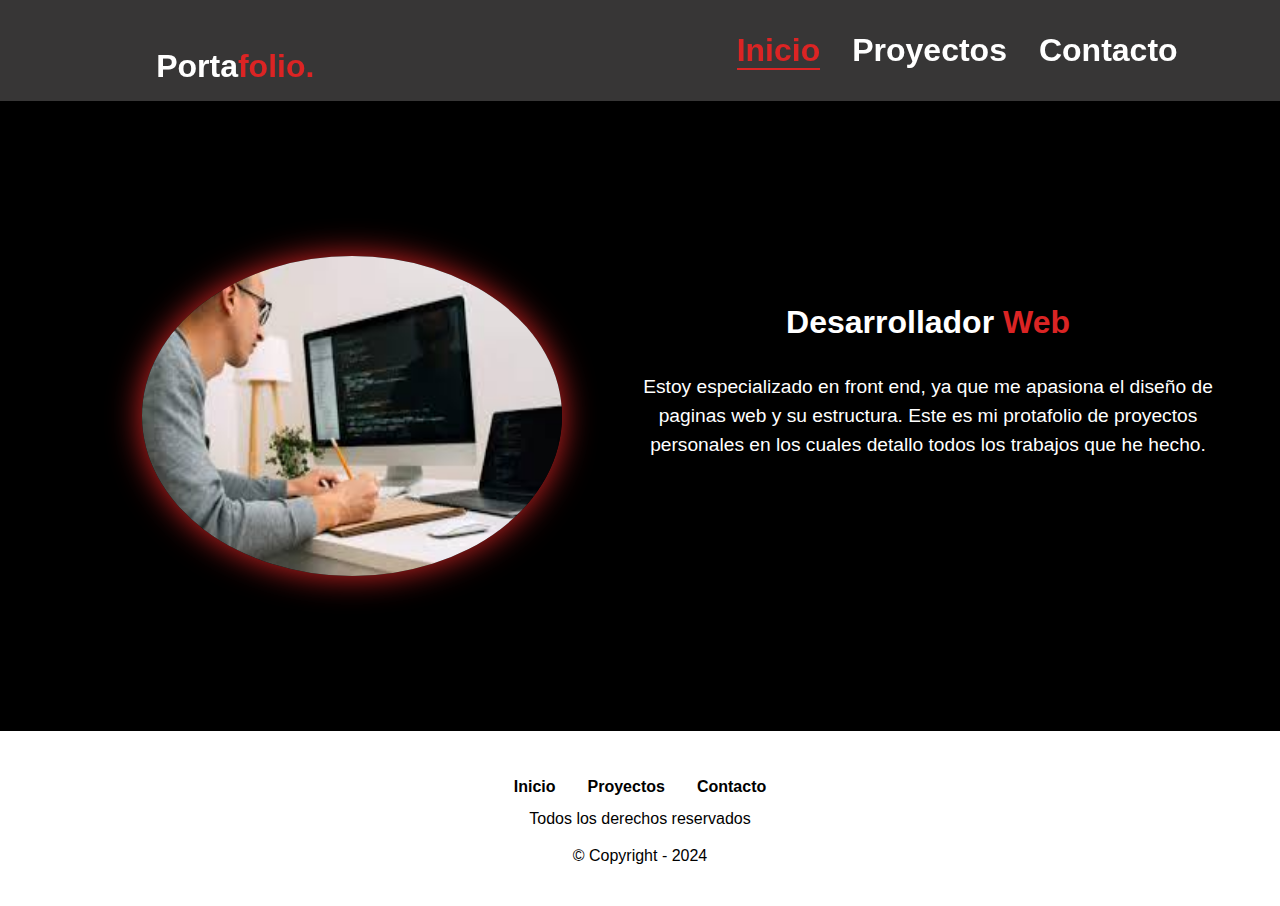
<file: index.html>
<!DOCTYPE html>
<html lang="es">

<head>
    <meta charset="UTF-8">
    <meta name="viewport" content="width=device-width, initial-scale=1.0">
    <link rel="stylesheet" href="styles.css">
    <script type="text/javascript" src="script.js"></script>
    <link href='https://unpkg.com/boxicons@2.1.4/css/boxicons.min.css' rel='stylesheet'>
    <title>Inicio</title>
</head>

<body>
    <header>
        <h1>Porta<span>folio.</span></h1>
        <nav >
            <ul class="menu">
                <li>
                    <a  class="activo" href="index.html">Inicio
  </a>
                </li>
                <li>
                    <a href="proyectos.html">Proyectos</a>
                </li>
                <li>
                    <a href="formulario.html">Contacto
                    </a>
                </li>
            </ul>
        </nav>
    </header>

    <main>
        <section class="home">

       

        <article class="article-home">
            <div class="img-home">
                <img src="./asssets/programador.jpg" alt="programador">
            </div>
            <div class="content">
            <h1>Desarrollador <span>Web</span></h1>
            <p>Estoy especializado en front end, ya que me apasiona el diseño de paginas web y su estructura. 
                Este es mi protafolio de proyectos personales en los cuales detallo todos los trabajos que he hecho.
            </p>
        </div>

        </article>
 </section>

    </main>


    <footer>
      
        <nav>
        <ul>
            <li>
                <a  href="index.html">Inicio
</a>
            </li>
            <li>
                <a href="proyectos.html">Proyectos</a>
            </li>
            <li>
                <a href="formulario.html">Contacto
                </a>
            </li>
        </ul>
        </nav>
        <p>Todos los derechos reservados  </p>
        <p>© Copyright - 2024</p>
    </footer>
</body>

</html>
</file>
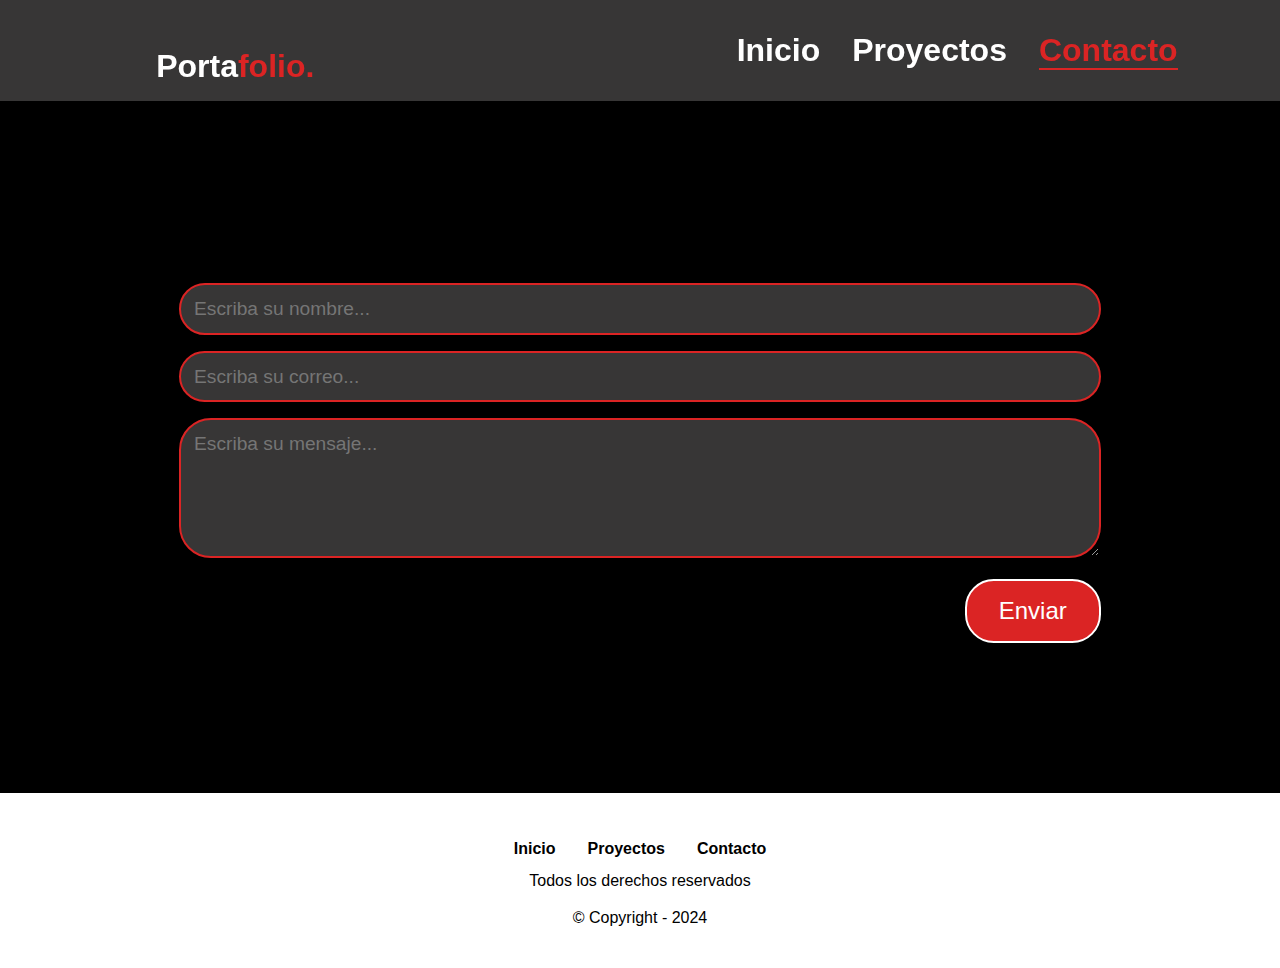
<file: formulario.html>
<!DOCTYPE html>
<html lang="es">

<head>
    <meta charset="UTF-8">
    <meta name="viewport" content="width=device-width, initial-scale=1.0">
    <link rel="stylesheet" href="styles.css">
    <script type="text/javascript" src="script.js"></script>
    <title>Inicio</title>
</head>

<body>
    <header>
        <h1>Porta<span>folio.</span></h1>
        <nav>
            <ul class="menu">
                <li>
                    <a   href="index.html">Inicio
  </a>
                </li>
                <li>
                    <a  href="proyectos.html">Proyectos</a>
                </li>
                <li>
                    <a class="activo" href="#">Contacto
                    </a>
                </li>
            </ul>
        </nav>
    </header>

    <main>
        <section class="contacto"> 
            <article id="form-contacto">
            <form>
                <label for="nombre">
                    <input type="text" id="nombre" name="nombre" placeholder="Escriba su nombre...">
                </label>
                <label for="correo">
                    <input type="email" id="correo" name="correo" placeholder="Escriba su correo...">
                </label>
                <textarea name="mensaje" id="mensaje" rows="5" cols="20" placeholder="Escriba su mensaje..."></textarea>
            </form>
        <div class="btn-cont">
            <button  onclick="enviar()">Enviar</button>
</div>
<p id="btn"></p>
</article>
        </section>

       



    </main>

    <footer>
      
        <nav>
        <ul>
            <li>
                <a  href="index.html">Inicio
</a>
            </li>
            <li>
                <a href="proyectos.html">Proyectos</a>
            </li>
            <li>
                <a href="formulario.html">Contacto
                </a>
            </li>
        </ul>
        </nav>
        <p>Todos los derechos reservados </p>
        <p>© Copyright - 2024</p>
    </footer>
</body>

</html>
</file>
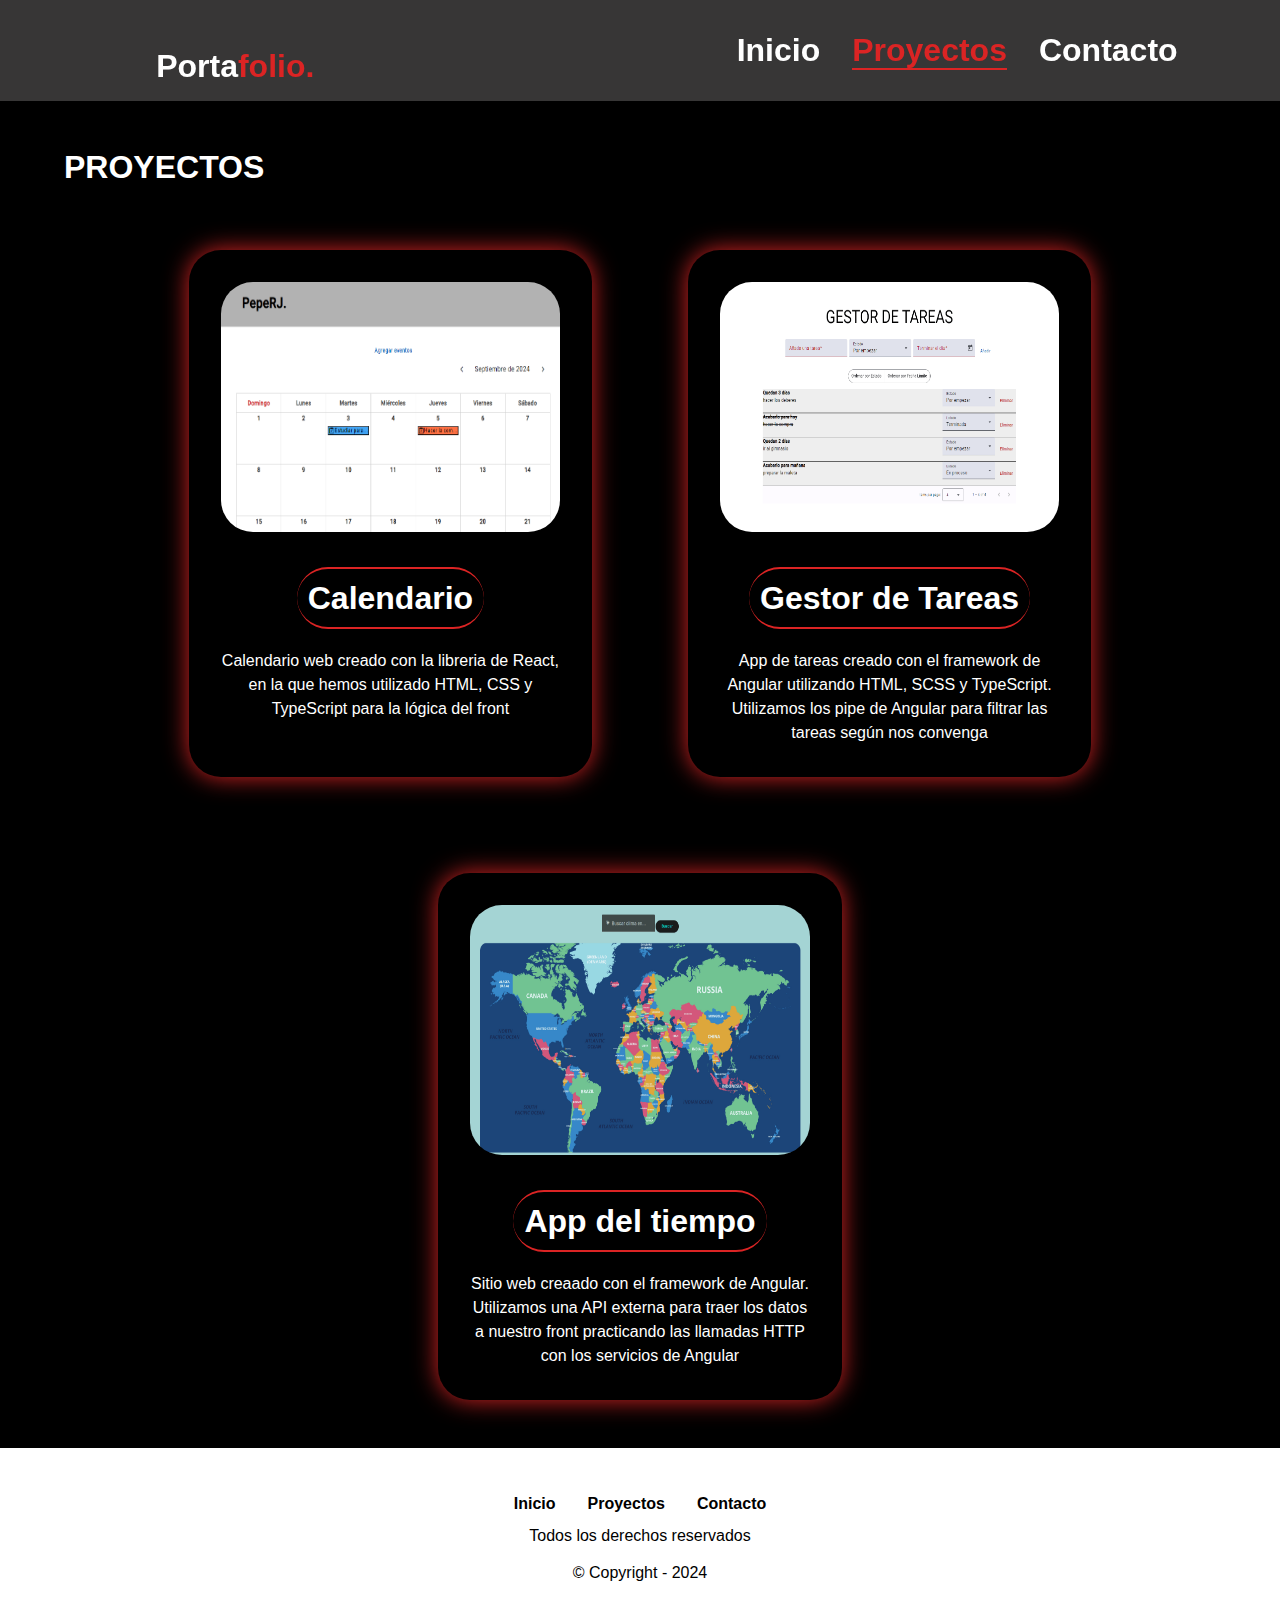
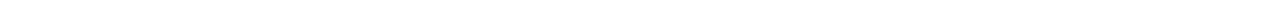
<file: proyectos.html>
<!DOCTYPE html>
<html lang="es">
<head>
    <meta charset="UTF-8">
    <meta name="viewport" content="width=device-width, initial-scale=1.0">
    <link rel="stylesheet" href="styles.css">
    <script type="text/javascript" src="script.js"></script>
    <title>Inicio</title>
</head>
<body>
    <header>
        <h1>Porta<span>folio.</span></h1>
        <nav>
            <ul class="menu">
                <li>
                    <a   href="index.html">Inicio
  </a>
                </li>
                <li>
                    <a class="activo" href="#">Proyectos</a>
                </li>
                <li>
                    <a href="formulario.html">Contacto
                    </a>
                </li>
            </ul>
        </nav>
    </header>

    <main>
        <h1>PROYECTOS</h1>
        <section class="proyectos">

            <article class="article-proyect">
                <div class="img">
                <img src="./asssets/app-calendario.png" alt="Calendario">
                </div>
                <h2><span>Calendario</span></h2>
                <p>Calendario web creado con la libreria de React, en la que hemos utilizado HTML, CSS y  TypeScript para la lógica del front</p>
            </article>

            <article class="article-proyect">
                <div class="img">
                    <img src="./asssets/app-tareas.png" alt="Tareas">
                </div>
                <h2><span>Gestor de Tareas</span></h2>
                <p>App de tareas creado con el framework de Angular utilizando HTML, SCSS y TypeScript. Utilizamos los pipe de Angular para filtrar las tareas según nos convenga</p>
            </article>

           <article class="article-proyect">
                <div class="img">
                <img src="./asssets/app-tiempo.png" alt="App del tiempo">
                </div>
                <h2><span>App del tiempo</span></h2>
                <p>Sitio web creaado con el framework de Angular. Utilizamos una API externa para traer  los datos a nuestro front practicando las llamadas HTTP con los servicios de Angular</p>
            </article>

        </section>

    


    </main>
    <footer>
      
        <nav>
        <ul>
            <li>
                <a  href="index.html">Inicio
</a>
            </li>
            <li>
                <a href="proyectos.html">Proyectos</a>
            </li>
            <li>
                <a href="formulario.html">Contacto
                </a>
            </li>
        </ul>
        </nav>
        <p>Todos los derechos reservados </p>
        <p>© Copyright - 2024</p>
    </footer>
</body>
</html>
</file>
<file: styles.css>
*{
    margin:0;
    padding:0;
    box-sizing: border-box;
    text-decoration: none;
    list-style-type: none;
    font-family:'Gill Sans', 'Gill Sans MT', Calibri, 'Trebuchet MS', sans-serif; 
color: white;
}


body{
    background-color: black;
}
@media(max-width){
    section{
    padding: 2rem 2%;
    }}

header{
    display: flex;
    justify-content: space-between;
    padding: 0rem 8%;
    align-items: center;
    backdrop-filter: blur(10px);
    background-color: rgba(90, 89, 89, 0.61);
 width: 100%;
}
@media(max-width:860px){
   ul li a{
   font-size: 1.3rem;  
    }}
@media(max-width:600px){
    .menu{
  flex-direction: column;   
  padding: 2rem 0;   
    }
    
}
span{
    color:rgb(219, 36, 36);
}
h1{
    font-size: 3rem;
    color: white;
}
ul{
    display: flex;
    gap: 2rem;
    font-size: 2rem;
}
a{
    color: white;
    font-weight: 550;
}
a:hover{
    color: rgb(219, 36, 36);
    border-bottom: 2px solid rgb(219, 36, 36);
}
.activo{
    color: rgb(219, 36, 36);
    border-bottom: 2px solid rgb(219, 36, 36);
}

section{
    padding: 3rem 5%;

}
.proyectos{
    display: flex;
    flex-wrap: wrap;
    gap: 6rem;
    justify-content: center;
}
@media(max-width: 1190px){
    .proyectos{
        display: flex;
        flex-direction: column;
        justify-content: center;
        align-items: center;
    }
}
.img{
    height: 250px;
    display: flex;
    justify-content: center;
    margin-bottom: 2rem;
   
    
    
}

img{
    height: 250px;
    border-radius: 2rem;
    width: 100%;
    
  
}
.article-proyect{
    width: 35%;
    
    padding: 2rem;
    border-radius: 2rem;
    box-shadow: 0 0 1.5rem rgb(219, 36, 36);
}
h1{
    padding: 3rem 5%;
    color: white;
    font-weight: 800;
}
article p{
    line-height: 1.5;
    margin-top: 1rem;
    text-align: center;
}
article h2{
    padding: 1rem;
    font-weight: 700;
    font-size: 2rem;
    margin-top: -1rem;
    margin-top: 1rem;
   display: block;
   text-align: center;
   
}
article h2 span{
    color: white;
    background-color:  black;
    border-radius: 2rem;

    padding: 0.7rem;
    border-top: 2px solid  rgb(219, 36, 36);;
    border-bottom:  2px solid rgb(219, 36, 36);

}
section.contacto{
    display: flex;
    height: 100vh;
   margin-top: -5rem;
   margin-bottom: -8rem;
}
.contacto{
    display: flex;
    justify-content: center;
    align-items: center;
    
    


}
#form-contacto{
    width: 80%;
}
form{
    display: flex;
    flex-direction: column;
    gap: 1rem;
    justify-content: center;
    
  
}
article 
input{
    border-radius: 2rem;
    padding: 0.8rem;
    background-color:  rgba(90, 89, 89, 0.61);
    border: 2px solid rgb(219, 36, 36);
    width: 100%;
    font-size: 1.2rem;
}
textarea{
    border-radius: 2rem;
    padding: 0.8rem;
    width: 100%;
    background-color:  rgba(90, 89, 89, 0.61);
    border: 2px solid rgb(219, 36, 36);
    font-size: 1.2rem;
}
button{
    color: white;
    background-color:  rgb(219, 36, 36);;
    padding: 1rem 2rem;
    margin-top: 1.3rem;
    border-radius: 1.8rem;
    font-size: 1.5rem;
    border: 2px solid white;
  
    
}
button:hover{
    color: rgb(219, 36, 36);;
    background-color: white;
    cursor: pointer;
    box-shadow: 0 0 2rem white;
}
.btn-cont{
    text-align: right;
}

.home{
    display: flex;
    justify-content: center;
    align-items: center;
    

}
section.home{
    display: flex;
    gap: 0.4rem;
    justify-content: center;
    min-height: 70vh;
    
}

.article-home{
    display: flex;
    justify-content: center;

}



.img-home{
    width: 50%;
    display: flex;
    justify-content: center;
    justify-self: center;
    align-self: center;
}
.content{
    width: 50%;
}

article .img-home img{
    border-radius: 50%;
    box-shadow: 0 0 2rem rgb(219, 36, 36);; ;
height: 320px;
width: 420px;
}
.article-home h1{
    font-size: 6rem;
    text-align: center;
}
.article-home p{
    font-size: 1.2rem;

}

footer{
    background-color: white;
    color:black;
    padding: 2rem;
    bottom:0;

}
footer p{
    color: black;
    text-align: center;
    padding: 0.6rem;
} 
footer ul li a{
    color: black;
    font-size: 1rem;

}
footer ul{
    display: flex;
    justify-content: center;
}

@media(max-width: 1360px){
    h1{
       font-size: 2rem !important;
       margin-bottom: -2rem;
    }
}
@media(max-width: 1040px){
   .article-home{
    flex-direction: column;
    justify-content: center;
    align-items: center;
    padding: 2rem 1%;
    width: 100%;
   }
   h1{
    text-align: center;
   }
   article .img-home img{
    height:220px;
    width: 300px;

}
.content{
    width: 100%;
    text-align: left;
}
.content p {
    text-align: left;
}
button{
    font-size: 1rem;
}
.article-proyect{
    width: 90%;
}
article h2{
    font-size: 1.3rem;
}
}
</file>
